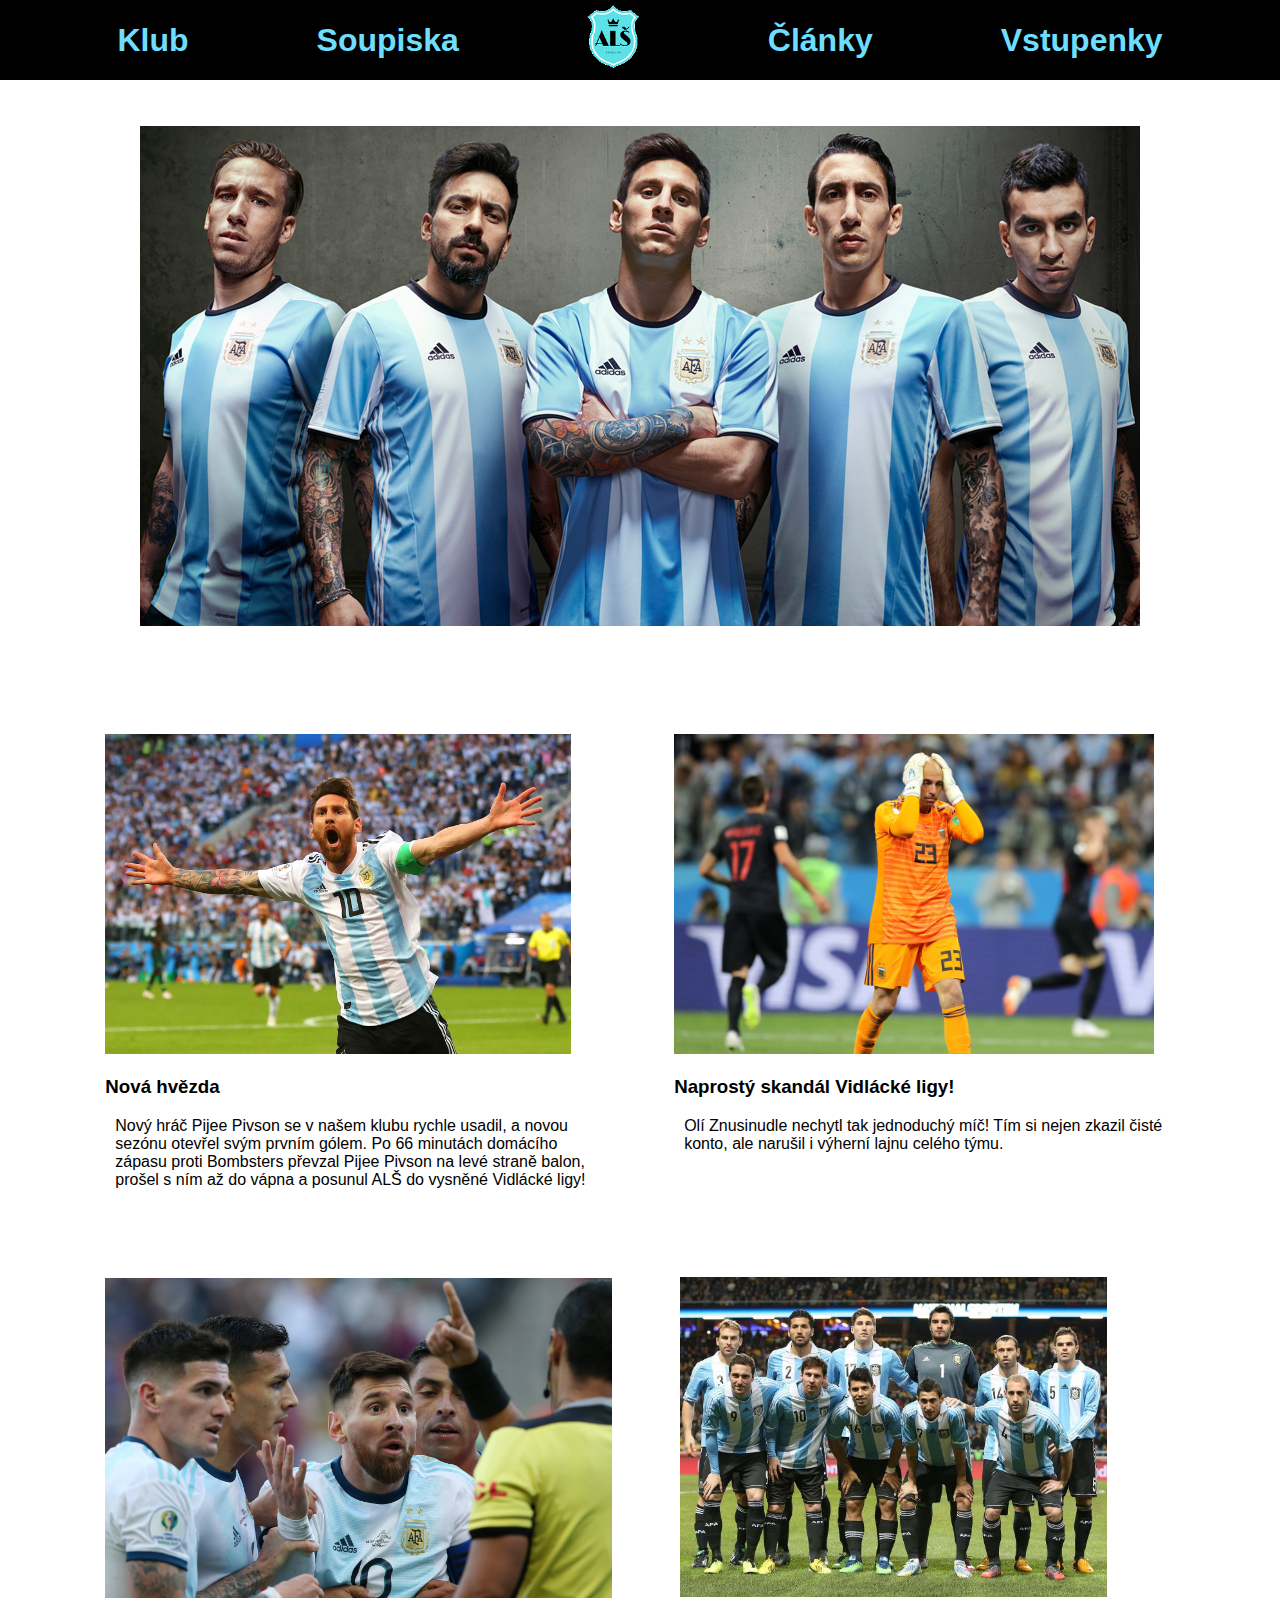
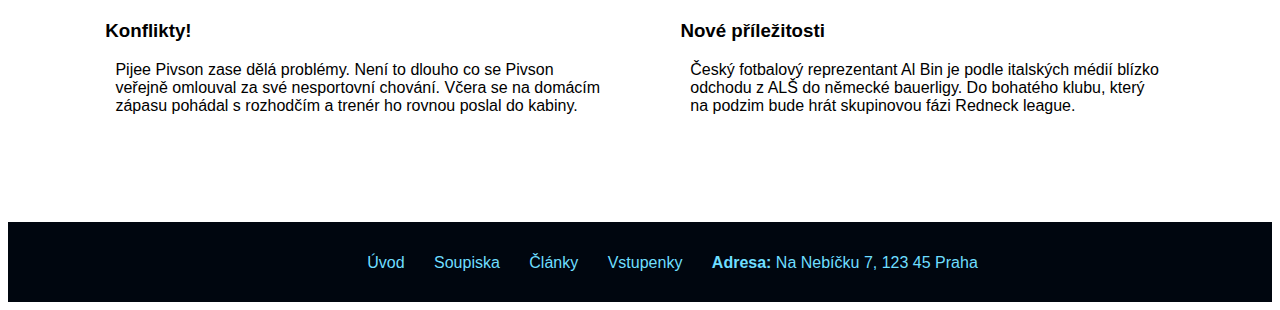
<file: index.html>
<!DOCTYPE html>
<html>

<head>
    <meta charset="UTF-8">
    <meta name="viewport" content="width=device-width, initial-scale=1, maximum-scale=1, user-scalable=no">
    <title>ALŠ</title>
    <script src="js/scripts.js"></script>
    <link rel="stylesheet" href="https://cdnjs.cloudflare.com/ajax/libs/font-awesome/4.7.0/css/font-awesome.min.css">
    <link rel="stylesheet" href="css/styles.css">
    <link rel="stylesheet" href="css/style.css">
</head>

<body>
    <img class="top" src="images/uvod.jpg" style="margin-left:auto; margin-right:auto;display: block;">
    <!--Top navigation-->
    <nav class="topnav" id="Topnav">
        <a href="#">Klub</a>
        <a href="soupiska.html">Soupiska</a>
        <a href="index.html"><img class="logo" src="images/logo_small.png"></a>
        <a href="clanky.html">Články</a>
        <a href="vstupenky.html">Vstupenky</a>
        <a href="javascript:void(0);" class="icon" onclick="topnav()">☰</a>
    </nav>
    <!--Articles-->
    <div class="articles">
        <div class="flex-container">
            <article>
                <img class="articleImg" src="images/Pijee pivson.jpg">
                
                    <h3>Nová hvězda</h3>
                    <p>
                    Nový hráč Pijee Pivson se v našem klubu rychle usadil, a novou sezónu otevřel svým prvním gólem.
                    Po 66 minutách domácího zápasu proti Bombsters převzal Pijee Pivson na levé straně balon, prošel s
                    ním až do vápna a posunul ALŠ do vysněné Vidlácké ligy!
                </p>
            </article>
            <article>
                <img class="articleImg" src="images/skandal.jpg">
                <h3>Naprostý skandál Vidlácké ligy!</h3>
                <p>
                    Olí Znusinudle nechytl tak jednoduchý míč! Tím si nejen zkazil čisté konto, ale narušil i výherní lajnu celého týmu. 
                </p>
            </article>
        </div>
        <div class="flex-container">
            <article>
                <img class="articleImg" src="images/dalsi neco nevim.jpg">
                
                    <h3>Konflikty!</h3>
                    <p>
                    Pijee Pivson zase dělá problémy. Není to dlouho co se Pivson veřejně omlouval za své nesportovní chování. Včera se na 
                    domácím zápasu pohádal s rozhodčím a trenér ho rovnou poslal do kabiny.
                </p>
            </article>
            <article>
                <img class="articleImg" src="images/novy_tym_uvod.jpg">
                    <h3>Nové příležitosti</h3>
                    <p>
                    Český fotbalový reprezentant Al Bin je podle italských médií blízko odchodu z ALŠ do německé bauerligy. Do bohatého klubu, 
                    který na podzim bude hrát skupinovou fázi Redneck league.
                </p>
            </article>
        </div>
    </div>
    <!--Footer-->
    <div class="zapati">
        <ul>
            <li><a href="index.html">Úvod</a></li>
            <li><a href="soupiska.html">Soupiska</a></li>
            <li><a href="clanky.html">Články</a></li>
            <li><a href="vstupenky.html">Vstupenky</a></li>
            <li><b>Adresa:</b> Na Nebíčku 7, 123 45 Praha</li>
        </ul>
    </div>
</body>

</html>
</file>
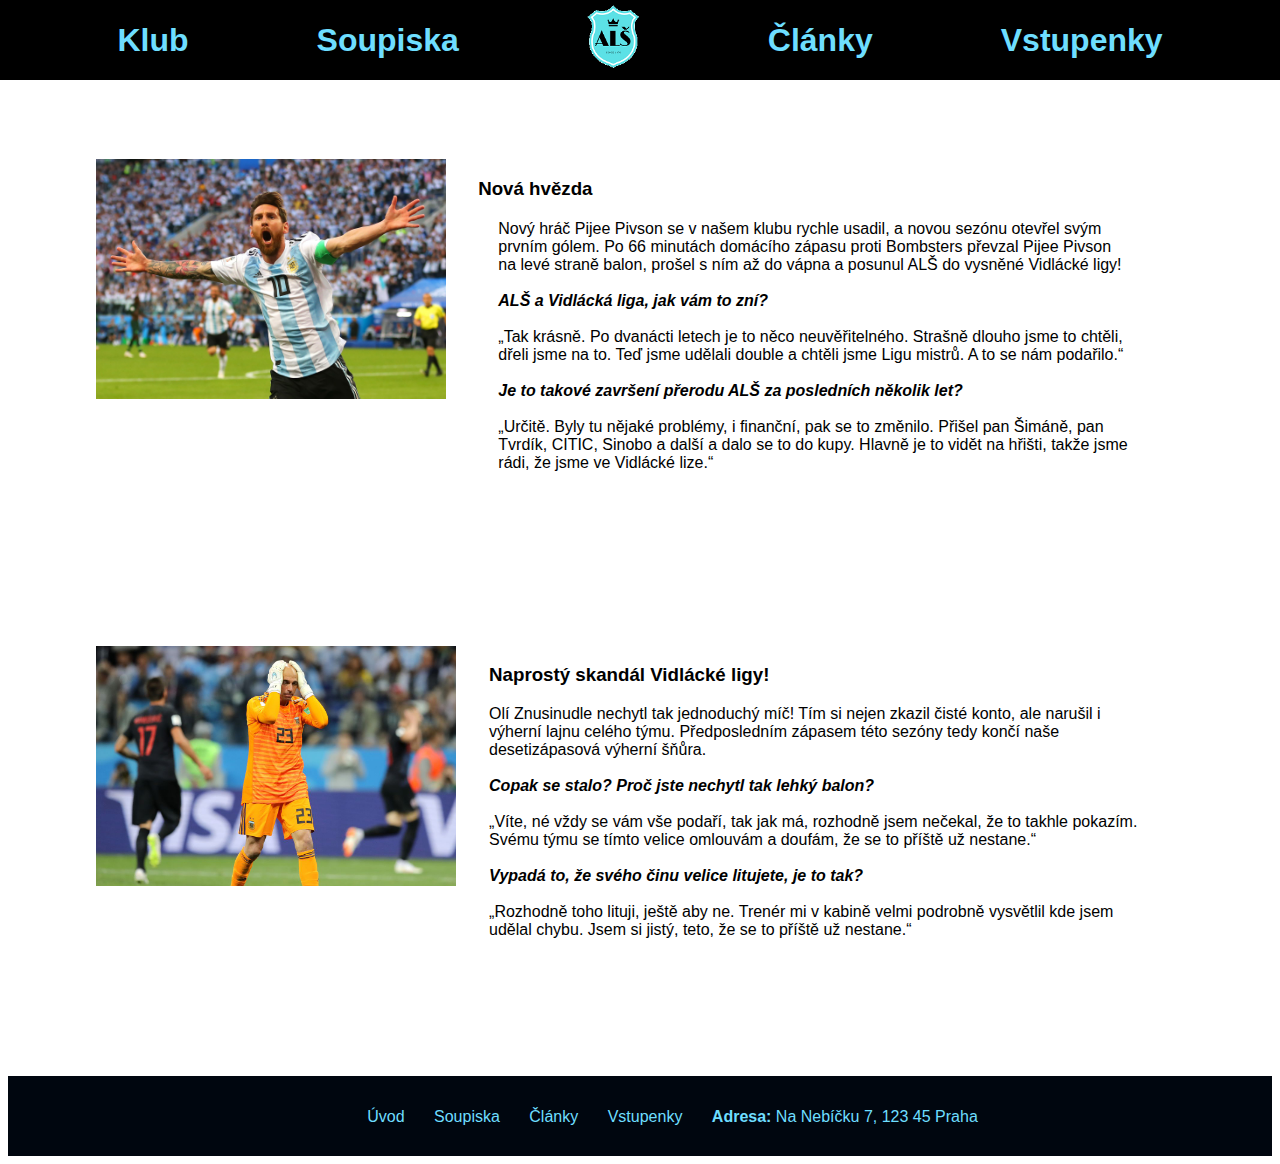
<file: clanky.html>
<!DOCTYPE html>
<html>

<head>
    <meta charset="UTF-8">
    <meta name="viewport" content="width=device-width, initial-scale=1, maximum-scale=1, user-scalable=no">
    <title>ALŠ</title>
    <script src="js/scripts.js"></script>
    <link rel="stylesheet" href="https://cdnjs.cloudflare.com/ajax/libs/font-awesome/4.7.0/css/font-awesome.min.css">
    <link rel="stylesheet" href="css/styles.css">
    <link rel="stylesheet" href="css/style.css">
</head>

<body>
    <!--Top navigation-->
    <nav class="topnav" id="Topnav">
        <a href="index.html">Klub</a>
        <a href="soupiska.html">Soupiska</a>
        <a href="index.html"><img class="logo" src="images/logo_small.png"></a>
        <a href="clanky.html">Články</a>
        <a href="vstupenky.html">Vstupenky</a>
        <a href="javascript:void(0);" class="icon" onclick="topnav()">☰</a>
    </nav>
    <div class="tickets-flex-container article-box top">
        <img class="smallArtImg" src="images/Pijee pivson.jpg">
        <div class="article"><h3>Nová hvězda</h3>
            <p class="article">Nový hráč Pijee Pivson se v našem klubu rychle usadil, a novou sezónu otevřel svým prvním
                    gólem.
                    Po 66 minutách domácího zápasu proti Bombsters převzal Pijee Pivson na levé straně balon, prošel s
                    ním až do vápna a posunul ALŠ do vysněné Vidlácké ligy!<br><br>
                    <i><b>ALŠ a Vidlácká liga, jak vám to zní?</b></i><br><br>
                    „Tak krásně. Po dvanácti letech je to něco neuvěřitelného. Strašně dlouho jsme to chtěli, dřeli jsme na to.
                    Teď jsme udělali double a chtěli jsme Ligu mistrů. A to se nám podařilo.“<br><br>
        
                    <i><b>Je to takové završení přerodu ALŠ za posledních několik let?</b></i>
                    <br><br>
                    „Určitě. Byly tu nějaké problémy, i finanční, pak se to změnilo. Přišel pan Šimáně, pan Tvrdík, CITIC,
                    Sinobo a další a dalo se to do kupy. Hlavně je to vidět na hřišti, takže jsme rádi, že jsme ve Vidlácké
                    lize.“
                </p></div>
        
    </div>
    <div class="tickets-flex-container article-box">
        <img class="smallArtImg" src="images/skandal.jpg">
        <div class="article"><h3>Naprostý skandál Vidlácké ligy!</h3>
            <p>
            Olí Znusinudle nechytl tak jednoduchý míč! Tím si nejen
            zkazil čisté konto, ale narušil i výherní lajnu celého týmu.
            Předposledním zápasem této sezóny tedy končí naše desetizápasová výherní šňůra.
            <br><br>
            <i><b>Copak se stalo? Proč jste nechytl tak lehký balon?</b></i><br><br>
            „Víte, né vždy se vám vše podaří, tak jak má, rozhodně jsem nečekal, že to takhle pokazím. Svému týmu se tímto velice omlouvám a doufám, že se to příště už nestane.“<br><br>
            <i><b>Vypadá to, že svého činu velice litujete, je to tak?</b></i><br><br>
            „Rozhodně toho lituji, ještě aby ne. Trenér mi v kabině velmi podrobně vysvětlil kde jsem udělal chybu. Jsem si jistý, teto, že se to příště už nestane.“
        </p>
        </div>
    </div>
    <div class="zapati">
        <ul>
            <li><a href="index.html">Úvod</a></li>
            <li><a href="soupiska.html">Soupiska</a></li>
            <li><a href="clanky.html">Články</a></li>
            <li><a href="vstupenky.html">Vstupenky</a></li>
            <li><b>Adresa:</b> Na Nebíčku 7, 123 45 Praha</li>
        </ul>
    </div>
</body>
</file>
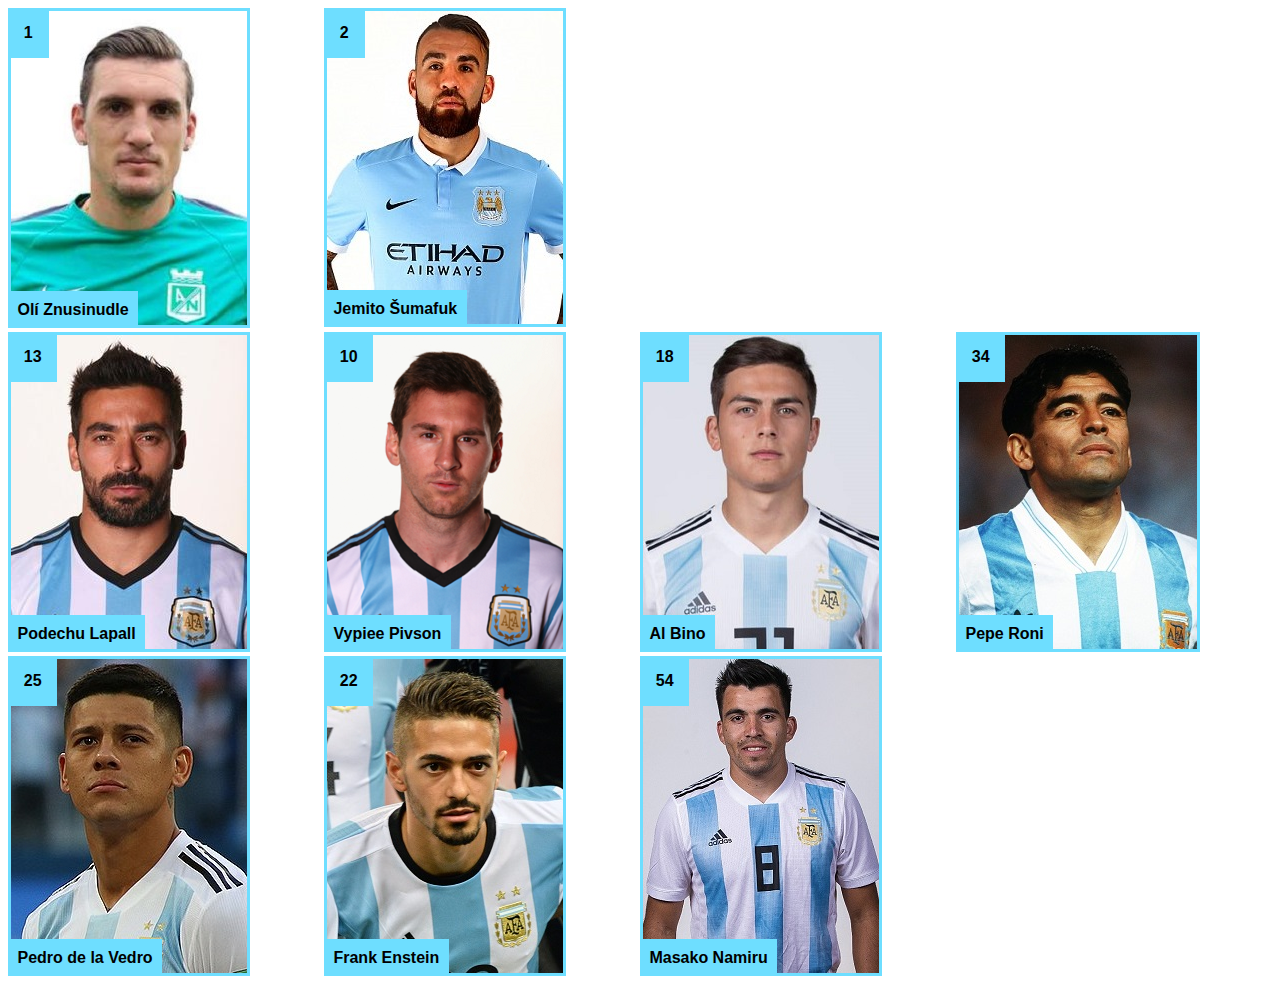
<file: soup.html>
<!DOCTYPE html>
<html>

<head>
    <link rel="stylesheet" href="css/style.css">
</head>

<body>
    <div class="soupiska-flex-container">
        <div class="item">
            <div class="player">
                <div class="playerImg">
                    <img src="images/brankar.jpeg" style="">
                </div>
                <div class="playerNo">1
                </div>
                <div class="playerName">Olí Znusinudle
                </div>
            </div>
        </div>
        <div class="item">
            <div class="player">
                <div class="playerImg">
                    <img src="images/brankar1_orez.jpg" style="">
                </div>
                <div class="playerNo">2
                </div>
                <div class="playerName">Jemito Šumafuk 
                </div>
            </div>
        </div>
    </div>
    <div class="soupiska-flex-container">
        <div class="item">
            <div class="player">
                <div class="playerImg">
                    <img src="images/realborec1.jpg" style="">
                </div>
                <div class="playerNo">13
                </div>
                <div class="playerName">Podechu Lapall
                </div>
            </div>
        </div>
        <div class="item">
            <div class="player">
                <div class="playerImg">
                    <img src="images/realborec2.png" style="">
                </div>
                <div class="playerNo">10
                </div>
                <div class="playerName">Vypiee Pivson
                </div>
            </div>
        </div>
        <div class="item">
            <div class="player">
                <div class="playerImg">
                    <img src="images/paulo.jpg" style="">
                </div>
                <div class="playerNo">18
                </div>
                <div class="playerName">Al Bino 
                </div>
            </div>
        </div>
        <div class="item">
            <div class="player">
                <div class="playerImg">
                    <img src="images/realborec8_orez.jpg" style="">
                </div>
                <div class="playerNo">34
                </div>
                <div class="playerName">Pepe Roni
                </div>
            </div>
        </div>
    </div>
    <div class="soupiska-flex-container">
        <div class="item">
            <div class="player">
                <div class="playerImg">
                    <img src="images/obrana1_orez.jpg" style="">
                </div>
                <div class="playerNo">25
                </div>
                <div class="playerName">Pedro de la Vedro
                </div>
            </div>
        </div>
        <div class="item">
            <div class="player">
                <div class="playerImg">
                    <img src="images/obrana2_orez.jpg" style="">
                </div>
                <div class="playerNo">22
                </div>
                <div class="playerName">Frank Enstein
                </div>
            </div>
        </div>
        <div class="item">
            <div class="player">
                <div class="playerImg">
                    <img src="images/obrana3_orez.jpg" style="">
                </div>
                <div class="playerNo">54
                </div>
                <div class="playerName">Masako Namiru
                </div>
            </div>
        </div>
    </div>
</body>

</html>
</file>
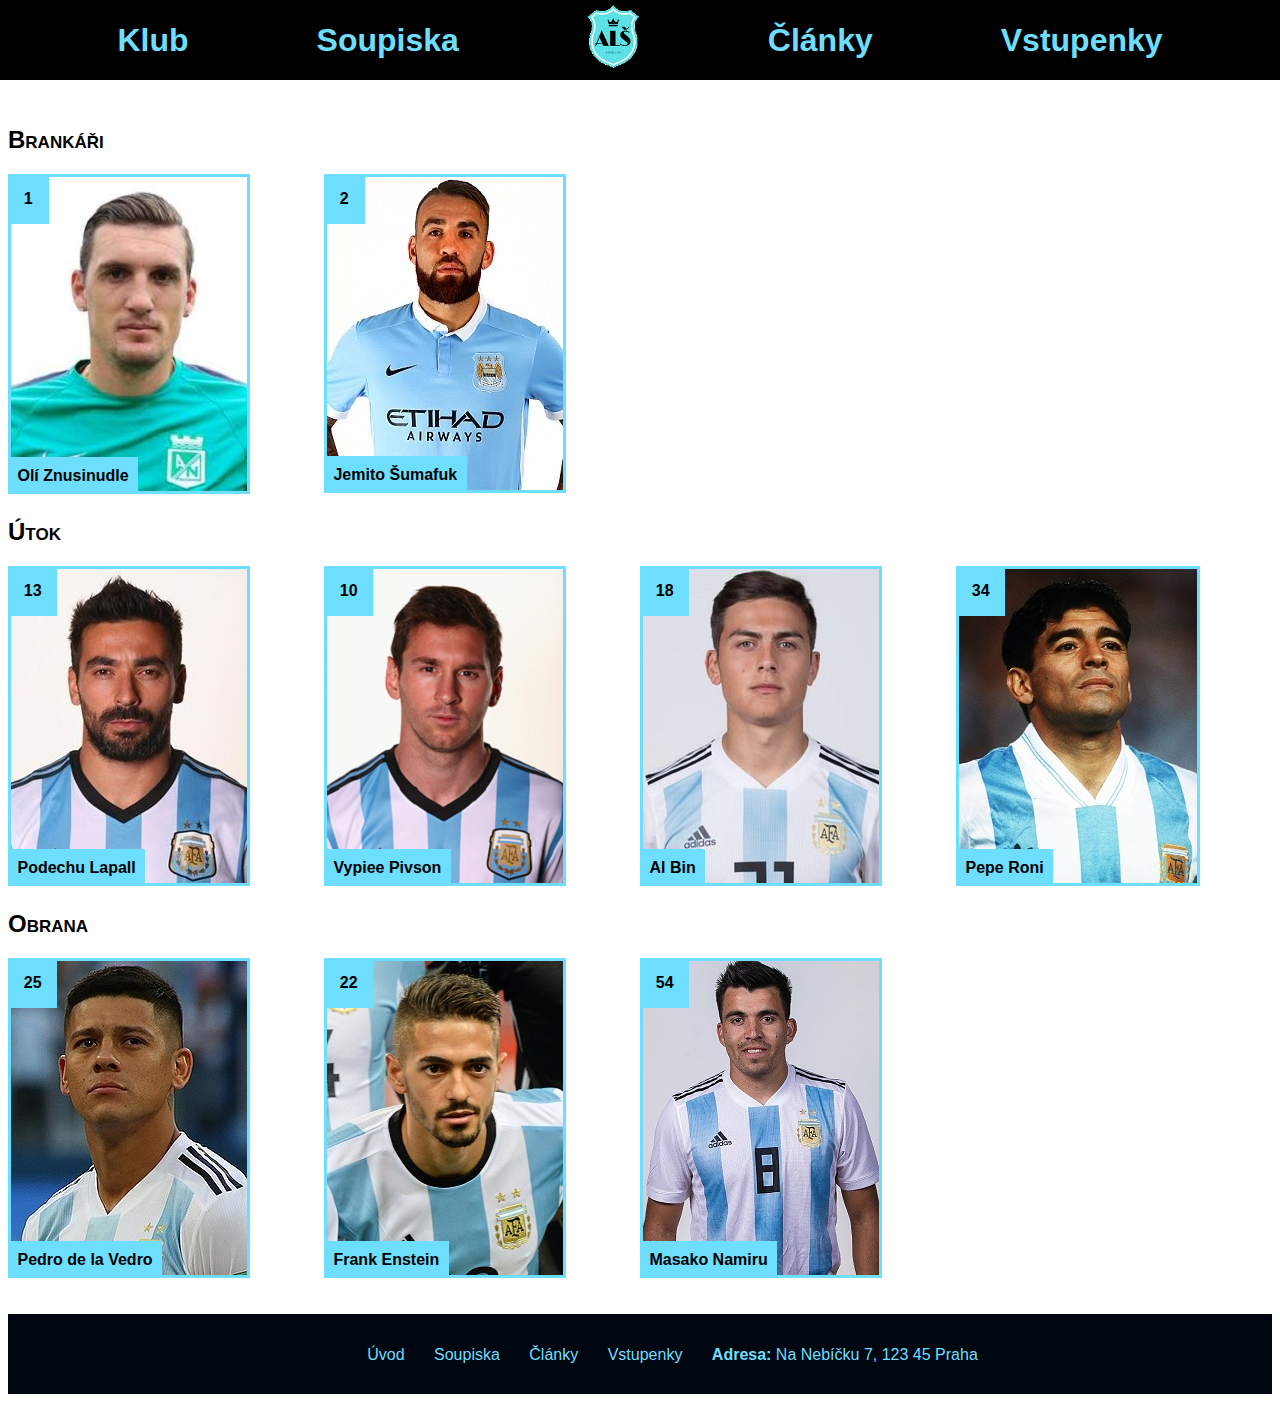
<file: soupiska.html>
<!DOCTYPE html>
<html>

<head>
    <meta charset="UTF-8">
    <meta name="viewport" content="width=device-width, initial-scale=1, maximum-scale=1, user-scalable=no">
    <title>ALŠ</title>
    <script src="js/scripts.js"></script>
    <link rel="stylesheet" href="https://cdnjs.cloudflare.com/ajax/libs/font-awesome/4.7.0/css/font-awesome.min.css">
    <link rel="stylesheet" href="css/styles.css">
    <link rel="stylesheet" href="css/style.css">
</head>

<body>
    <!--Top navigation-->
    <nav class="topnav" id="Topnav">
            <a href="index.html">Klub</a>
            <a href="soupiska.html">Soupiska</a>
            <a href="index.html"><img class="logo" src="images/logo_small.png"></a>
            <a href="clanky.html">Články</a>
            <a href="vstupenky.html">Vstupenky</a>
            <a href="javascript:void(0);" class="icon" onclick="topnav()">☰</a>
    </nav>
    <!--Soupiska-->
    <h2 class="top">Brankáři</h2>
    <div class="soupiska-flex-container">
        <div class="item">
            <div class="player">
                <div class="playerImg">
                    <img src="images/brankar.jpeg" style="">
                </div>
                <div class="playerNo">1
                </div>
                <div class="playerName">Olí Znusinudle
                </div>
            </div>
        </div>
        <div class="item">
            <div class="player">
                <div class="playerImg">
                    <img src="images/brankar1_orez.jpg" style="">
                </div>
                <div class="playerNo">2
                </div>
                <div class="playerName">Jemito Šumafuk
                </div>
            </div>
        </div>
    </div>
    <h2>Útok</h2>
    <div class="soupiska-flex-container">
        <div class="item">
            <div class="player">
                <div class="playerImg">
                    <img src="images/realborec1.jpg" style="">
                </div>
                <div class="playerNo">13
                </div>
                <div class="playerName">Podechu Lapall
                </div>
            </div>
        </div>
        <div class="item">
            <div class="player">
                <div class="playerImg">
                    <img src="images/realborec2.png" style="">
                </div>
                <div class="playerNo">10
                </div>
                <div class="playerName">Vypiee Pivson
                </div>
            </div>
        </div>
        <div class="item">
            <div class="player">
                <div class="playerImg">
                    <img src="images/paulo.jpg" style="">
                </div>
                <div class="playerNo">18
                </div>
                <div class="playerName">Al Bin
                </div>
            </div>
        </div>
        <div class="item">
            <div class="player">
                <div class="playerImg">
                    <img src="images/realborec8_orez.jpg" style="">
                </div>
                <div class="playerNo">34
                </div>
                <div class="playerName">Pepe Roni
                </div>
            </div>
        </div>
    </div>
    <h2>Obrana</h2>
    <div class="soupiska-flex-container">
        <div class="item">
            <div class="player">
                <div class="playerImg">
                    <img src="images/obrana1_orez.jpg" style="">
                </div>
                <div class="playerNo">25
                </div>
                <div class="playerName">Pedro de la Vedro
                </div>
            </div>
        </div>
        <div class="item">
            <div class="player">
                <div class="playerImg">
                    <img src="images/obrana2_orez.jpg" style="">
                </div>
                <div class="playerNo">22
                </div>
                <div class="playerName">Frank Enstein
                </div>
            </div>
        </div>
        <div class="item">
            <div class="player">
                <div class="playerImg">
                    <img src="images/obrana3_orez.jpg" style="">
                </div>
                <div class="playerNo">54
                </div>
                <div class="playerName">Masako Namiru
                </div>
            </div>
        </div>
    </div>
    <!--Footer-->
    <div class="zapati">
            <ul>
                <li><a href="index.html">Úvod</a></li>
                <li><a href="soupiska.html">Soupiska</a></li>
                <li><a href="clanky.html">Články</a></li>
                <li><a href="vstupenky.html">Vstupenky</a></li>
                <li><b>Adresa:</b> Na Nebíčku 7, 123 45 Praha</li>
            </ul>
    </div>
</body>

</html>
</file>
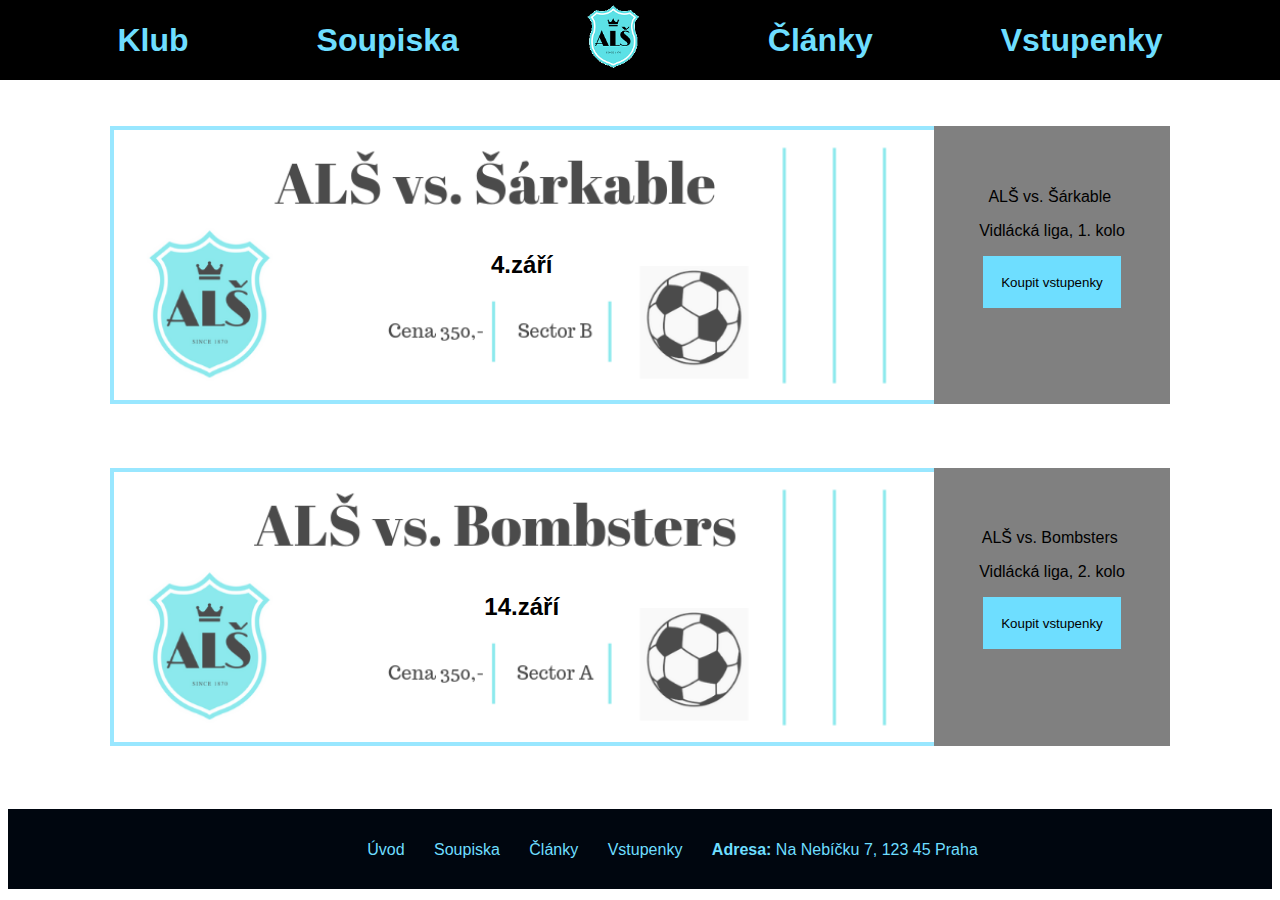
<file: vstupenky.html>
<!DOCTYPE html>
<html>

<head>
    <meta name="viewport" content="width=device-width, initial-scale=1, maximum-scale=1, user-scalable=no">
    <title>ALŠ</title>
    <meta charset="UTF-8">
    <script src="js/scripts.js"></script>
    <link rel="stylesheet" href="https://cdnjs.cloudflare.com/ajax/libs/font-awesome/4.7.0/css/font-awesome.min.css">
    <link rel="stylesheet" href="css/styles.css">
    <link rel="stylesheet" href="css/style.css">
</head>

<body>
    <!--Top navigation-->
    <nav class="topnav" id="Topnav">
            <a href="index.html">Klub</a>
            <a href="soupiska.html">Soupiska</a>
            <a href="index.html"><img class="logo" src="images/logo_small.png"></a>
            <a href="clanky.html">Články</a>
            <a href="vstupenky.html">Vstupenky</a>
            <a href="javascript:void(0);" class="icon" onclick="topnav()">☰</a>
    </nav>
    <div class="tickets-flex-container top">
        <div class="ticketsImg">
            <img src="images/ALŠ vs. Šárkable.png">
            <div class="ticketDate">4.září</div>
        </div>
        <div class="ticketText">
            <p>ALŠ vs. Šárkable&nbsp;</p>
            <p>Vidlácká liga, 1. kolo</p>
            <button class="ticketBtn" onclick="ticket()">Koupit vstupenky</button>
        </div>
    </div>
    <div class="tickets-flex-container">
        <div class="ticketsImg">
            <img src="images/ALŠ vs. Bombsters.png">
            <div class="ticketDate">14.září</div>
        </div>
        <div class="ticketText">
            <p>ALŠ vs. Bombsters&nbsp;</p>
            <p>Vidlácká liga, 2. kolo</p>
            <button class="ticketBtn" onclick="ticket()">Koupit vstupenky</button>
        </div>
    </div>
    <div class="zapati">
        <ul>
            <li><a href="index.html">Úvod</a></li>
            <li><a href="soupiska.html">Soupiska</a></li>
            <li><a href="clanky.html">Články</a></li>
            <li><a href="vstupenky.html">Vstupenky</a></li>
            <li><b>Adresa:</b> Na Nebíčku 7, 123 45 Praha</li>
        </ul>
    </div>
</body>
</file>
<file: css/styles.css>
.obr {
    height: 100px;
    width: 100px;
}
.zapati {
    margin-top: 2em;
    padding-top: 1em;
    width: 100%;
    height: 5em;
    background-color: #00060f;
    display: flex;
    /*flex-direction: row;*/
    justify-content: space-around;
}
.zacatek {
    margin-top: 4.5em;
}
.zapati li {
    list-style-type: none; 
    display: inline;
    font-family: Arial, Helvetica, sans-serif;
    font-size: 1em;
    margin-left: 25px;
    color:	#6edeff;
}
.zapati a {
    text-decoration: none;  
    color:	#6edeff; 
}
/*Topnav*/
.topnav {
    display: flex;
    width: 100%;
    height: 5em;
    align-items: center;
    justify-content: center;
    background-color: rgb(0,6,15);
    overflow: hidden;
}
.topnav a{
    text-decoration: none;
    font-family: Arial, Helvetica, sans-serif;
    font-weight: bolder;
    font-size: 2em;
    color: rgb(110,222,255);
    margin: 0 5%;
}
.topnav .icon{
    display: none;
}
.topnav .logo {
    height: 100%;
}
.ticketsImg img {
    border: 0.2em solid rgb(110,222,255);
}
</file>
<file: css/style.css>
* {
    box-sizing: border-box
}

body {
    font-family: Arial, Helvetica, sans-serif;
}

/*Topnav*/

.topnav {
    display: flex;
    width: 100%;
    height: 5em;
    align-items: center;
    justify-content: center;
    background-color: rgb(0, 0, 0);
    overflow: hidden;
    position: fixed;
    right: 0;
    left: 0;
    top: 0;
    z-index: 999;
}

.topnav a {
    text-decoration: none;
    font-weight: bolder;
    font-size: 2em;
    color: rgb(110, 222, 255);
    padding: 5%;
    margin: 0;
    display: block;
}

.topnav a:hover {
    opacity: 0.8;
}

.topnav a:visited {
    color: rgb(110, 222, 255);
}

.topnav .logo {
    height: 2em;
    font-size: unset;
    margin: unset;
}

@media screen and (max-width: 800px) {
    .topnav a {
        display: none;
        align-items: right;
    }
    .topnav a.icon {
        float: right;
        display: block;
        right: 0;
    }
    .responsive {
        position: relative;
    }
    .responsive .icon {
        position: absolute;
        right: 0;
        top: 0;
    }
    .responsive a {
        text-decoration: none;
        float: none;
        display: block;
        text-align: center;
        font-weight: bolder;
        font-size: 2em;
        color: rgb(110, 222, 255);
        padding: 5%;
    }
    .responsive a:hover {
        opacity: 0.8;
    }
    .responsive {
        display: block;
        width: 100%;
        height: auto;
        align-items: center;
        justify-content: center;
        background-color: rgb(0, 0, 0);
        position: fixed;
        right: 0;
        left: 0;
        top: 0;
        z-index: 999;
    }
}

/*Slideshow*/

.Slides {
    display: none
}

img.slides {
    vertical-align: middle;
    width: 50em;
}


.slideshow {
    max-width: 1000px;
    position: relative;
    margin: auto;
    height: 20em;
}

.prev, .next {
    cursor: pointer;
    position: absolute;
    top: 50%;
    width: auto;
    padding: 16px;
    margin-top: -22px;
    color: white;
    font-weight: bold;
    font-size: 18px;
    transition: 0.6s ease;
    border-radius: 0 3px 3px 0;
    user-select: none;
}


.next {
    right: 0;
    border-radius: 3px 0 0 3px;
}


.prev:hover, .next:hover {
    background-color: rgba(0, 0, 0, 0.8);
}
.text {
    color: #f2f2f2;
    font-size: 15px;
    padding: 8px 12px;
    position: absolute;
    bottom: 8px;
    width: 100%;
    text-align: center;
}

.dot {
    cursor: pointer;
    height: 15px;
    width: 15px;
    margin: 0 2px;
    background-color: #bbb;
    border-radius: 50%;
    display: inline-block;
    transition: background-color 0.6s ease;
}

.active, .dot:hover {
    background-color: #717171;
}

/*Articles*/

.articles {
    margin: 5%;
    
}

.articleImg {
    margin-top: 2%;
    height: 20em;
}


/*Article flexbox*/

.flex-container {
    display: -webkit-box;
    display: -moz-box;
    display: -ms-flexbox;
    display: -webkit-flex;
    display: flex;
    justify-content: space-around;
}

article {
    margin: 1%;
    border-radius: 2%;
    width: 50%;
    padding: 2%;
}

article:hover {
    background-color: rgb(224, 248, 255);
}

article p {
    margin: 2%
}
.readMore{
    display: none;
}

/*Soupiska*/

.soupiska-flex-container {
    display: flex;
    justify-content: flex-start;
}

.item {
    width: 25%;
    
}
.player {
    position: relative;
}

.item .player .playerNo {
    position: absolute;
    top: 0%;
    left: 0;
    background-color: rgb(110, 222, 255);
    font-weight: bold;
    padding: 5%;
}
.playerName {
    position: absolute;
    bottom: 1.2%;
    left: auto;
    right: auto;
    background-color: rgb(110, 222, 255);
    font-weight: bold;
    padding: 3%;
}
h2 {
    font-variant: small-caps;
}
.teamImg {
    display: block;
    margin-left: auto;
    margin-right: auto;
}
.player .playerImg img {
    border: 0.2em solid rgb(110, 222, 255);
}
/*Tickets*/

.tickets-flex-container {
    display: flex;
    justify-content: center;
    margin: 5%;
    flex-basis: 100%;
    flex-shrink: 100;
}
.ticketsImg {
    position: relative;
    text-align: center;
    color: black;
    font-weight: bold;
    font-size: 1.5em;
    flex-shrink: 1;
}
.ticketsImg img {
    opacity: 0.7;
    height: 100%;
}
.ticketDate {
    position: absolute;
    top: 50%;
    left: 50%;
    transform: translate(-50%, -50%);
}
.ticketText {
    background-color: grey;
    position: relative;
    text-align: center;
    padding: 4%;
    bottom: 5%;
} 
.ticketText .container {
    display: flex;
    flex-wrap: wrap;
    flex-flow: row;
}
button.ticketBtn {
    background-color: rgb(110, 222, 255);
    border: none;
    padding: 1.4em;
}
button.ticketBtn:hover {
    background-color: rgb(110, 190, 255);
}
.zapati a:hover {
    opacity: 0.8;
}

.top {
    margin-top: 10%;
}
/*Articles page*/
.article-box {
    border-radius: 3%;
    padding: 2%;
    padding-top: 0%;
}
.article-box:hover {
    background-color: rgb(224, 248, 255);
}
.article {
    margin: 3%;
}
.smallArtImg {
    height: 15em;
    margin-top: 3%;
}
</file>
